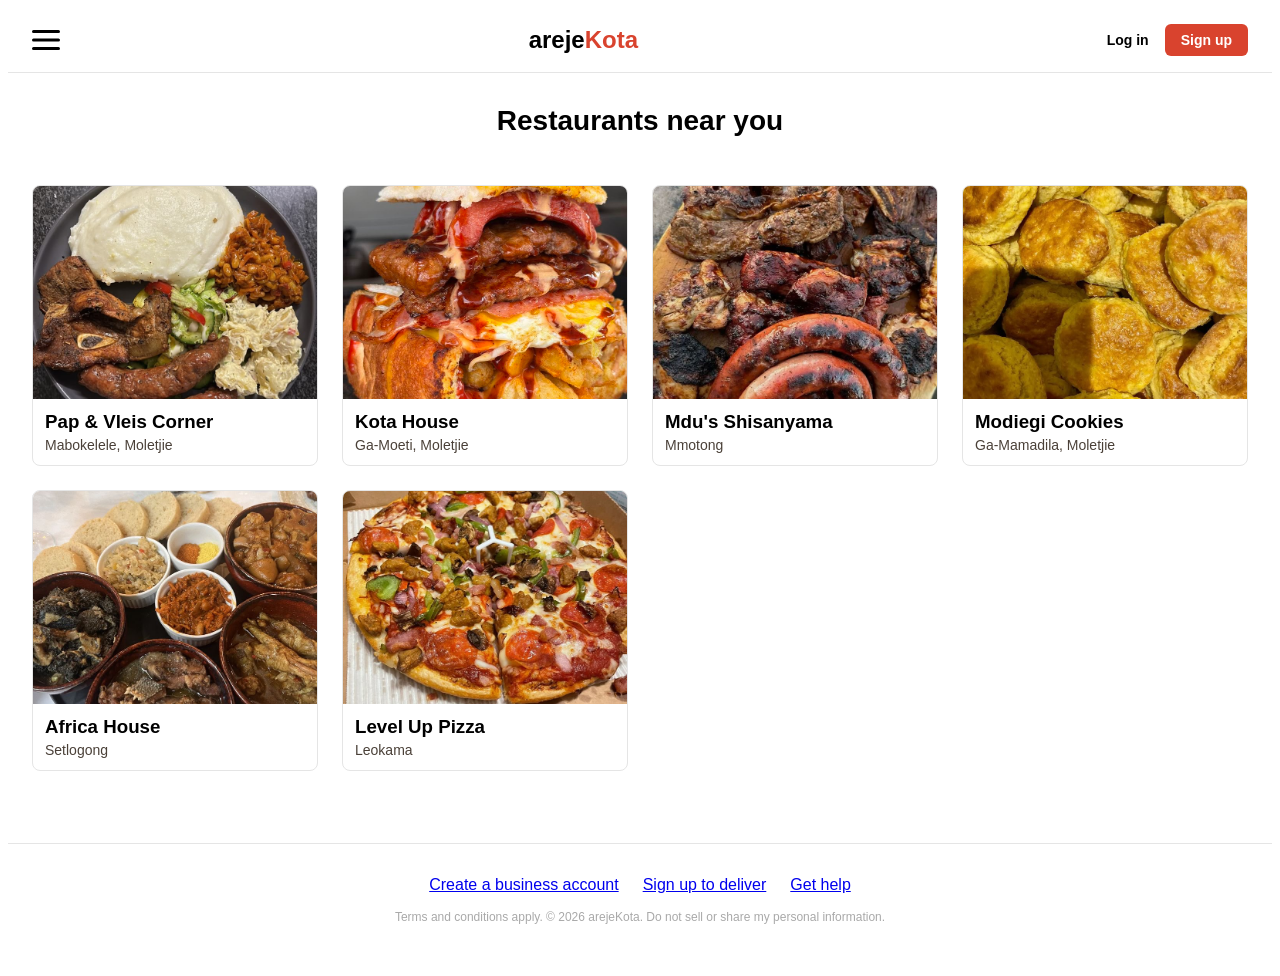
<file: index.html>
<!DOCTYPE html>
<html lang="en">
<head>
    <meta charset="UTF-8">
    <meta name="viewport" content="width=device-width, initial-scale=1.0">
    <title>arejeKota</title>

    <link rel = "stylesheet" href = "css/styles.css">
</head>
<body>

  <header class="site-header">
    <button class="menu-button" type="button">
      <svg class="menu-icon" viewBox="0 0 28 24" xmlns="http://www.w3.org/2000/svg">
        <rect y="2" width="28" height="3" rx="1.5" fill="currentColor"/>
        <rect y="10.5" width="28" height="3" rx="1.5" fill="currentColor"/>
        <rect y="19" width="28" height="3" rx="1.5" fill="currentColor"/>
     </svg>
   </button>


    <a href="#" class="wordmark">
      <span>areje</span><span class="wordmark-accent">Kota</span>
    </a>
    <!--Customer authentication links-->
    <nav class="auth-navigation">
      <a href="login.html" class="login-link">Log in</a>
      <a href="signup.html"class="signup-link">Sign up</a>
    </nav>


<!--Drop down menu hidden by default-->
    <nav class="mobile-menu" id="mobileMenu">
      <a href="signup.html" class="menu-signup-link">Sign up </a>
      <a href="login.html" class="login-outline">Login</a>
      <a href="register-business.html"class="business-link">Register your restaurant</a>
      <a href="#"class="business-link">Create a business account</a>
    </nav>


  </header>

  <!--Main Content-->
  <main>


  <!--Resturant List-->
  <section class="restaurant-grid">
    <h2 class="section-title">Restaurants near you</h2>

    <div class="grid-container">
        <article class="restaurant-card">
            <img src="images/pap-vleis-corner/cover.jpeg" alt="Pap & Vleis Corner" class="restaurant-image">
            <div class="restaurant-info">
                <h3 class="restaurant-name">Pap & Vleis Corner</h3>
                <p class="restaurant-area">Mabokelele, Moletjie</p>
            </div>
        </article>
         <article class="restaurant-card">
            <img src="images/kota-house/cover.jpeg" alt="Kota House" class="restaurant-image">
            <div class="restaurant-info">
                <h3 class="restaurant-name">Kota House</h3>
                <p class="restaurant-area">Ga-Moeti, Moletjie</p>
            </div>
        </article>
         <article class="restaurant-card">
            <img src="images/mdu-chishanyama/cover.jpeg" alt="Mdu's Shisanyama" class="restaurant-image">
            <div class="restaurant-info">
                <h3 class="restaurant-name">Mdu's Shisanyama</h3>
                <p class="restaurant-area">Mmotong</p>
            </div>
        </article>
         <article class="restaurant-card">
            <img src="images/modiegi-cookies/cover.jpeg" alt="Modiegi Cookies" class="restaurant-image">
            <div class="restaurant-info">
                <h3 class="restaurant-name">Modiegi Cookies</h3>
                <p class="restaurant-area">Ga-Mamadila, Moletjie</p>
            </div>
        </article>   
        <article class="restaurant-card">
            <img src="images/africa-house/cover.jpeg" alt="Africa House" class="restaurant-image">
            <div class="restaurant-info">
                <h3 class="restaurant-name">Africa House</h3>
                <p class="restaurant-area">Setlogong</p>
            </div>
        </article>

         <article class="restaurant-card">
            <img src="images/level-up-pizza/cover.jpeg" alt="Level Up Pizza" class="restaurant-image">
            <div class="restaurant-info">
                <h3 class="restaurant-name">Level Up Pizza </h3>
                <p class="restaurant-area">Leokama</p>
            </div>
        </article>
           
    </div>
</section>
  

  <section>
    <!--Map-->
  </section>

  </main>

  <footer class="site-footer">
    <div class="footer-links">
        <a href="register-business.html">Create a business account</a>
        <a href="#">Sign up to deliver</a>
        <a href="#">Get help</a>
    </div>
    <div class="footer-legal">
        <p>Terms and conditions apply. © 2026 arejeKota. Do not sell or share my personal information.</p>
    </div>
</footer>
  

  <script src =js/script.js></script>
  <script src="js/helpers.js"></script>
  <script src="js/api.js"></script>
  <script src="js/home.js"></script>


</body>
</html>
</file>
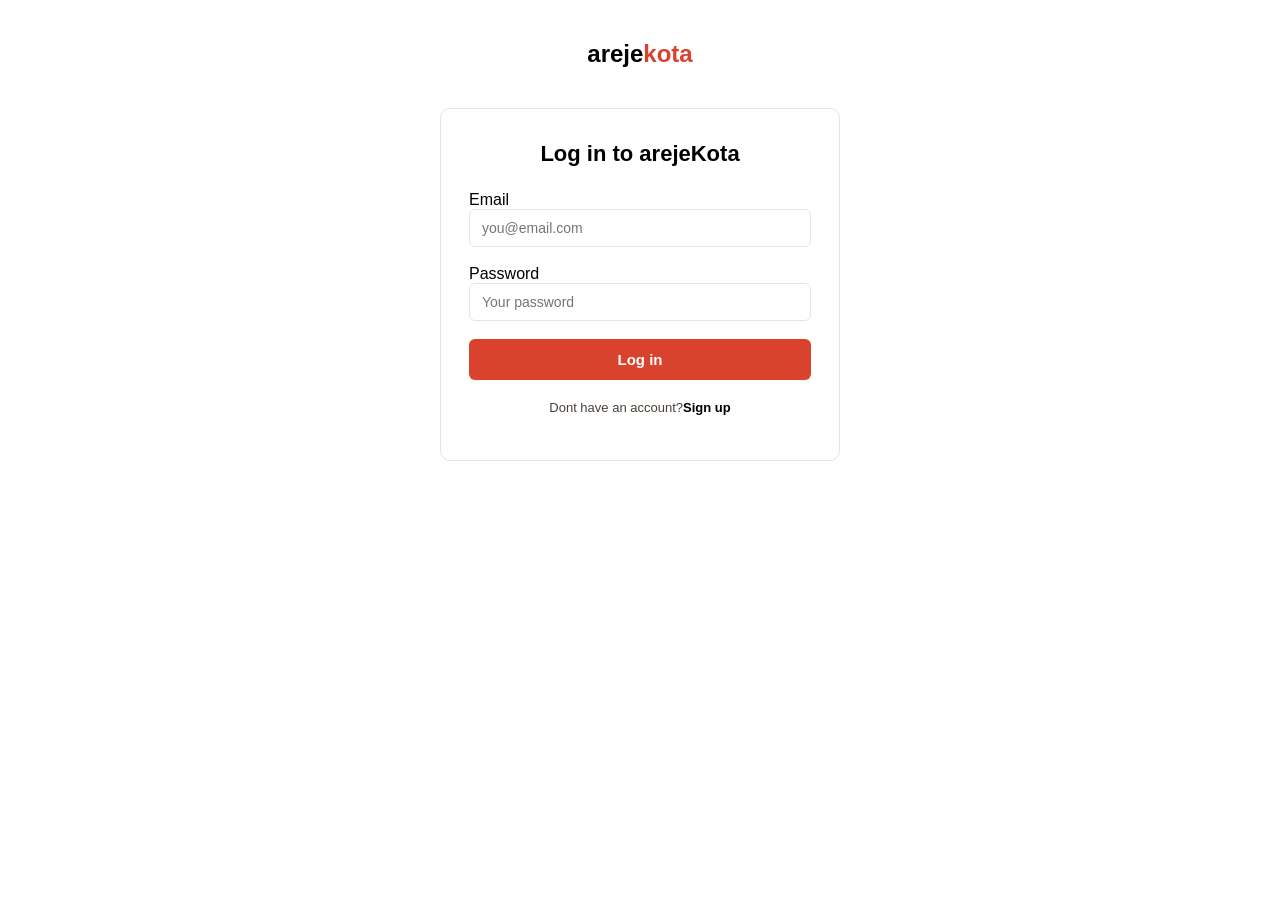
<file: login.html>
<!DOCTYPE html>
<html lang="en">

  <head>
    <meta charset ="UTF-8">
    <meta name ="viewport" content ="width=device-width,initial-scale=1.0">
    <title>arejeKota - Log in</title>
    <link rel ="stylesheet" href ="css/styles.css">

  </head>
  <body>
    <a href="index.html" class="wordmark signup-wordmark">
      <span>areje</span><span class="wordmark-accent">kota</span>
    </a>
    <div class="signup-card">
      <h1>Log in to arejeKota</h1>


      <form>
        <label for="email">Email</label>
        <input type="text" id="email" name="email" placeholder="you@email.com">

        <label for="password">Password</label>
        <input type="text" id="password" name="password" placeholder="Your password">

        <button type="submit" class="submit-btn">Log in</button>

        <p class="login-hint">Dont have an account?<a href="signup.html">Sign up</a></p>
      </form>

    </div>
  </body>
</html>
</file>
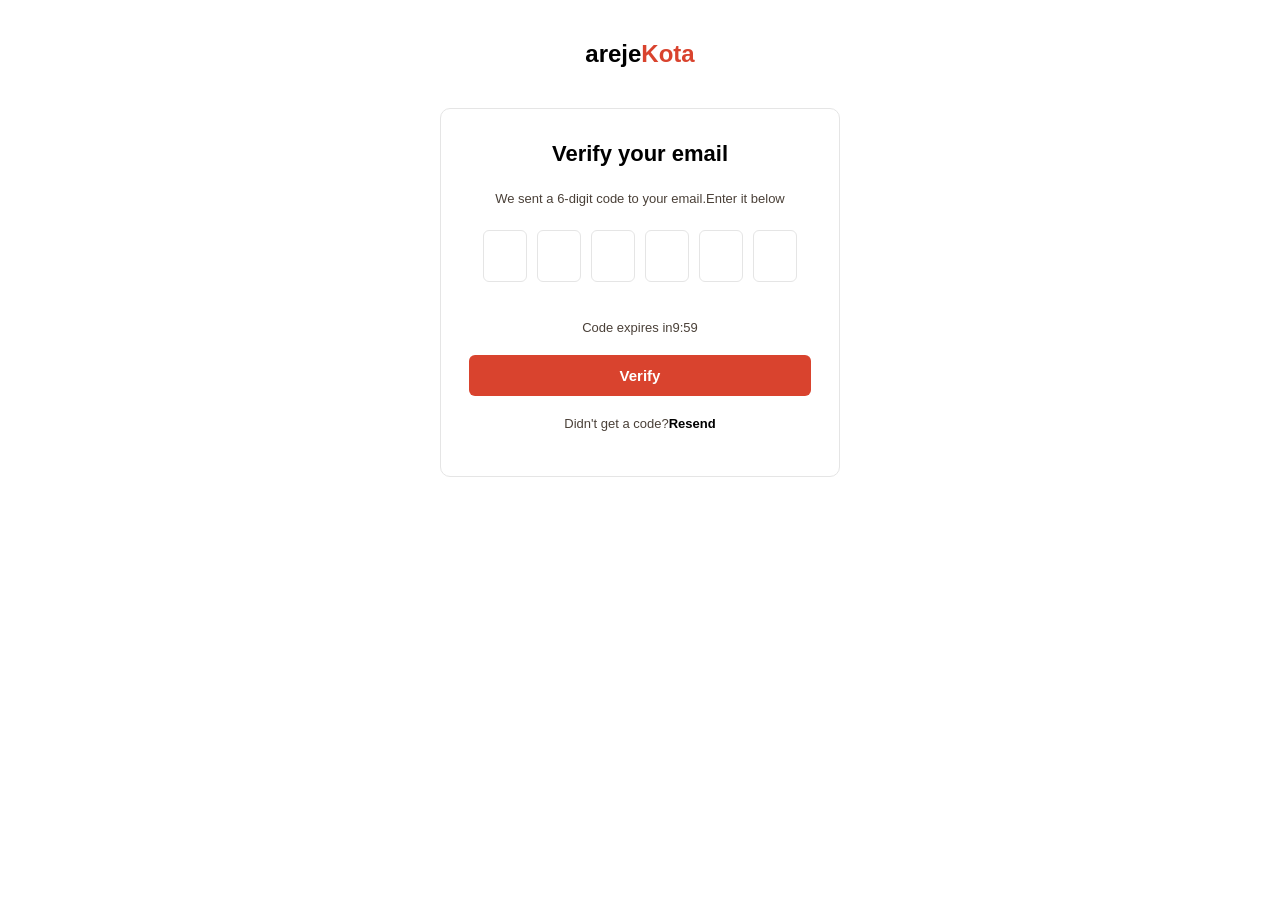
<file: otp.html>
<!DOCTYPE html>
<html lang="en">
  <head>
    <meta charset ="UTF-8">
    <meta name ="viewport" content ="width=device-width,initial-scale=1.0">
    <title>arejeKota - Verify your email</title>
    <link rel ="stylesheet" href ="css/styles.css">
  </head>

  <body>

    <a href="index.html"class="wordmark signup-wordmark">
      <span>areje</span><span class="wordmark-accent">Kota</span>
    </a>
    <div class="signup-card">
      <h1>Verify your email</h1>
      <p class="otp-subtext">We sent  a 6-digit code to your email.Enter it below</p>

      <div class="otp-inputs">
        <input type="text" maxlength="1" class="otp-box">
        <input type="text" maxlength="1" class="otp-box">
        <input type="text" maxlength="1" class="otp-box">
        <input type="text" maxlength="1" class="otp-box">
        <input type="text" maxlength="1" class="otp-box">
        <input type="text" maxlength="1" class="otp-box">
      </div>


      <p class="otp-timer">Code expires in<span id="countdown">10:00</span></p>
      <button type="submit" class="submit-btn">Verify</button>
      <p class="login-hint">Didn't get a code?<a href="#" id="resendLink">Resend</a></p>

    </div>
    
    <script src="js/script.js"></script>


  </body>
</html>
</file>
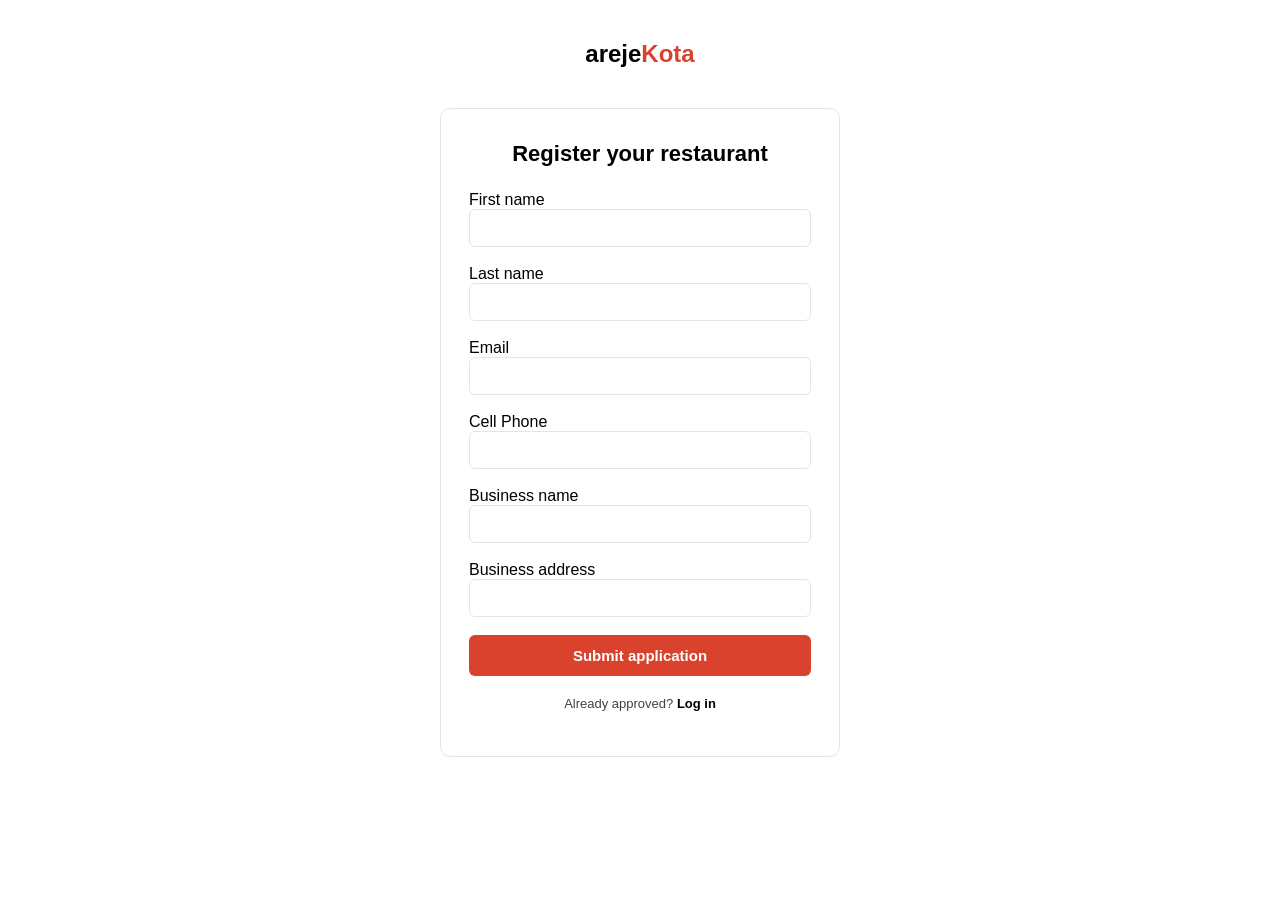
<file: register-business.html>
<!DOCTYPE html>
<html lang="en">

<head>
    <meta charset="UTF-8">
    <meta name="viewport" content="width=device-width, initial-scale=1.0">
    <title>arejeKota - Register your restaurant</title>
    <link rel="stylesheet" href="css/styles.css">
</head>

<body>

    <a href="index.html" class="wordmark signup-wordmark">
        <span>areje</span><span class="wordmark-accent">Kota</span>
    </a>

    <div class="signup-card">
        <h1>Register your restaurant</h1>

        <form id="registerRestaurantForm">
            <label for="firstName">First name</label>
            <input type="text" id="firstName" name="firstName" required>

            <label for="lastName">Last name</label>
            <input type="text" id="lastName" name="lastName" required>

            <label for="email">Email</label>
            <input type="email" id="email" name="email" required>
            
            <label for="cellphone">Cell Phone</label>
            <input type="cellphone"id="cellphone" name="cellphone" required>

            <label for="businessName">Business name</label>
            <input type="text" id="businessName" name="businessName" required>

            <label for="address">Business address</label>
            <input type="text" id="address" name="address" required>

            <button type="submit" class="submit-btn">Submit application</button>
        </form>

        <p class="login-hint">Already approved? <a href="login.html">Log in</a></p>
    </div>

</body>
</html>
</file>
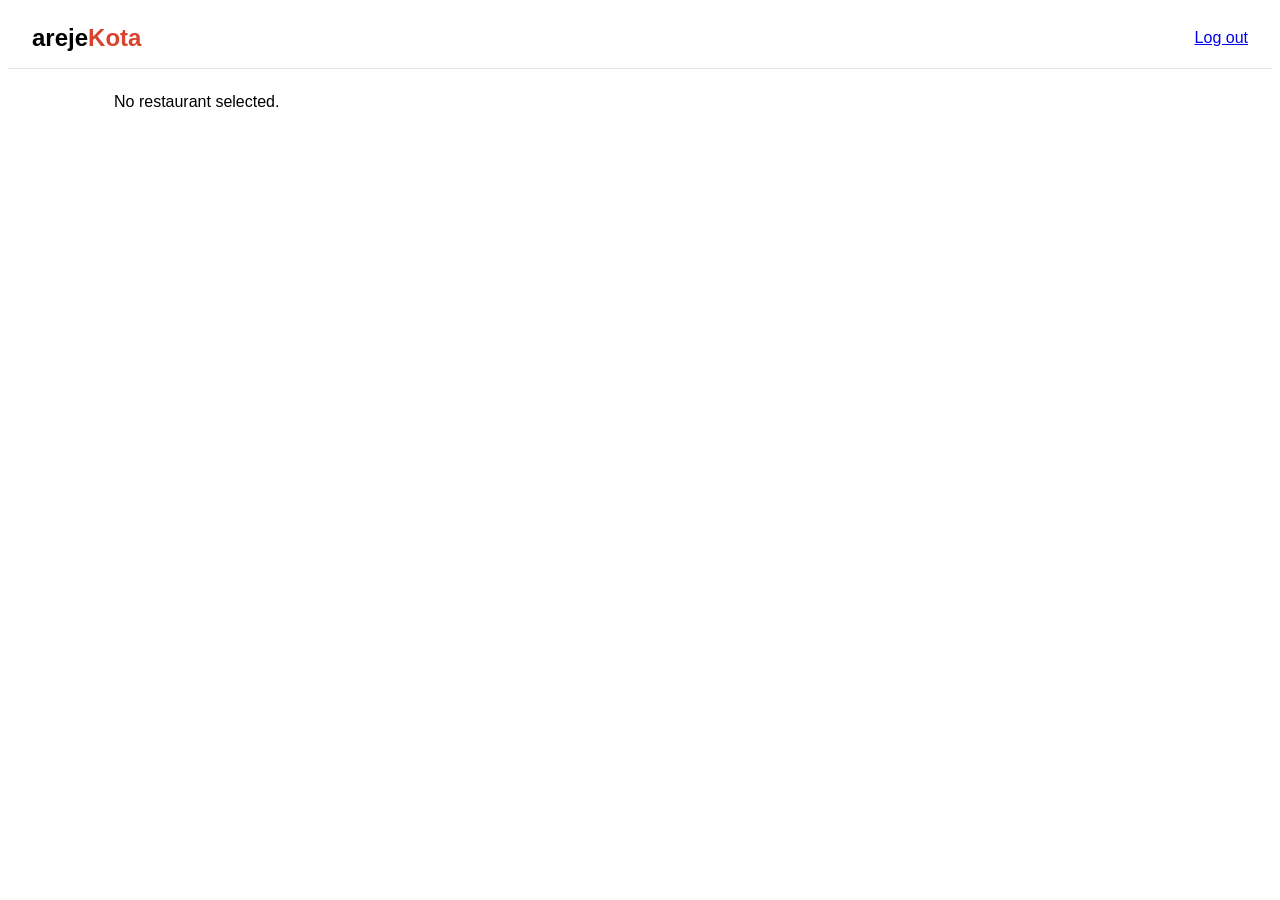
<file: restaurant.html>
<!DOCTYPE html>
<html lang="en">

<head>
    <meta charset="UTF-8">
    <meta name="viewport" content="width=device-width, initial-scale=1.0">
    <title>arejeKota</title>
    <link rel="stylesheet" href="css/styles.css">
</head>

<body>

    <header class="site-header">
        <a href="index.html" class="wordmark">
            <span>areje</span><span class="wordmark-accent">Kota</span>
        </a>
        <a href="index.html" class="logout-link">Log out</a>
    </header>

    <main>
        <section class="restaurant-header">
            <h1 id="restaurantTitle" class="restaurant-title"></h1>
            <p id="restaurantDetails" class="restaurant-details"></p>
        </section>

        <nav id="categoryBar" class="category-bar"></nav>

        <div id="menuContainer" class="menu-container"></div>
    </main>

    <script src="js/helpers.js"></script>
    <script src="js/api.js"></script>
    <script src="js/restaurant.js"></script>
</body>

</html>
</file>
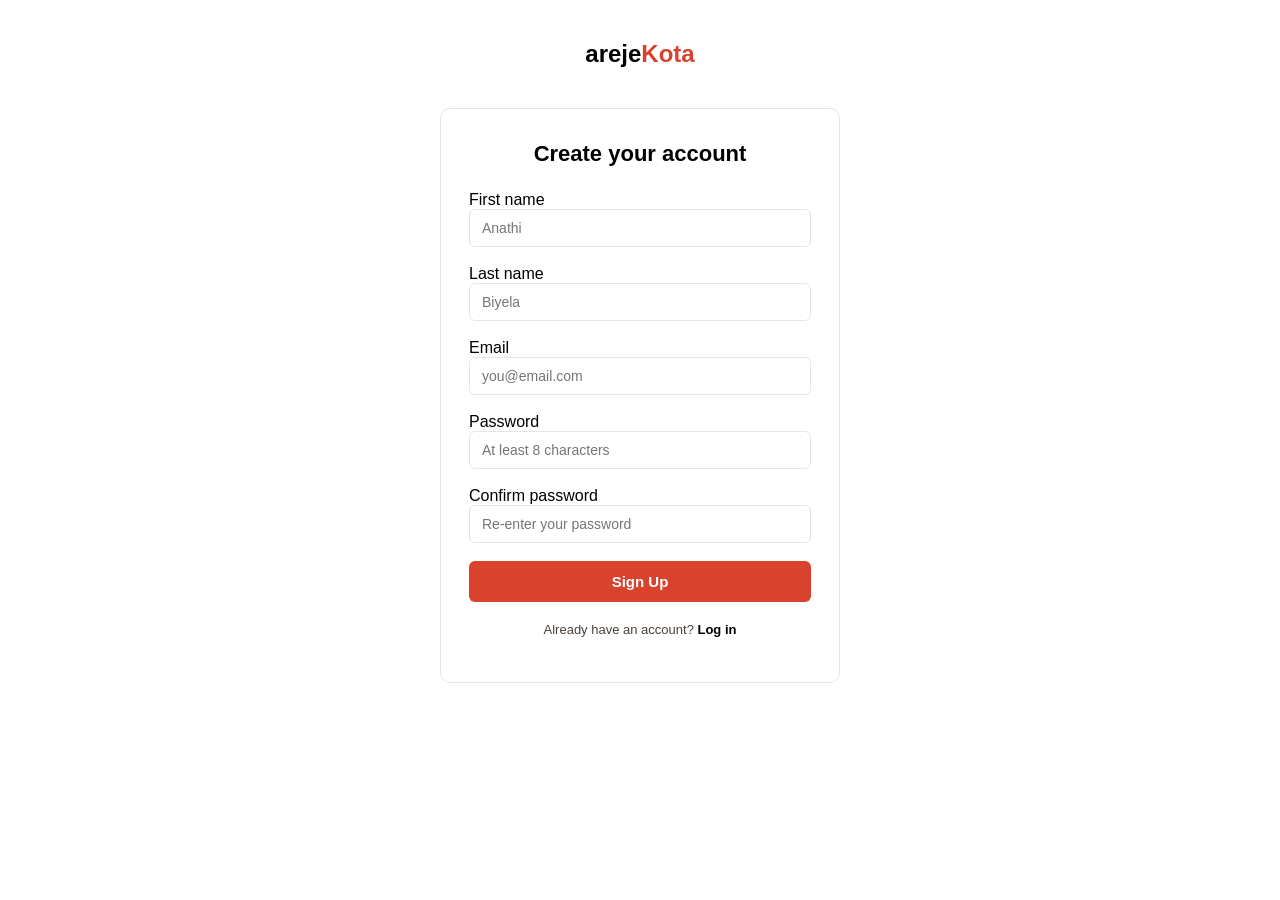
<file: signup.html>
<!DOCTYPE html>
<html lang="en">
  <head>
    <meta charset ="UTF-8">
    <meta name ="viewport" content ="width=device-width,initial-scale=1.0">
    <title>arejeKota Sign-up</title>
    <link rel ="stylesheet" href ="css/styles.css">
  </head>

  <body>
    <a href="index.html"class="wordmark signup-wordmark">
      <span>areje</span><span class="wordmark-accent">Kota</span>
    </a>
    <div class="signup-card">
      <h1>Create your account</h1>

      <form>
        <label for="firstName">First name</label>
        <input type="text" id="firstName" name="FirstName" placeholder="Anathi">

        <label for="lastName">Last name</label>
        <input type="text" id="lastName" name="LastName" placeholder="Biyela">

        <label for="email">Email</label>
        <input type="text" id="email" name="email" placeholder="you@email.com">

        <label for="password">Password</label>
        <input type="text" id="password" name="password"placeholder="At least 8 characters">
        

        <label for="confirmPassword">Confirm password</label>
        <input type ="text" id="cofirmPassword" name="confirmPassword" placeholder="Re-enter your password">
        
        <button type="submit"class="submit-btn">Sign Up</button>

      </form>

      <p class="login-hint">Already have an account? <a href="login.html">Log in</a></p>

    </div>
  </body>

</html>
</file>
<file: css/styles.css>
/*Global*/
*{
    box-sizing :border-box;
}
body {
    background-color: #FFFFFF;
    color: #000000;
    font-family: Arial, sans-serif;
    animation: fadeIn 0.3s ease-in;
}
@keyframes fadeIn{
    from {opacity : 0;}
    to {opacity : 1;}
}


/* Header*/

.site-header {
    display: flex;
    align-items: center;
    justify-content: space-between;

    padding: 16px 24px;
    border-bottom: 1px solid #E5E5E5;
    position: relative;
}


/* Hamburger menu button */

.menu-button {
    display: flex;
    align-items: center;
    justify-content: center;

    border: none;
    background: transparent;
    color: #000000;

    cursor: pointer;
    padding: 0;
}

.menu-icon {
    width: 28px;
    height: 24px;
}


/* Wordmark: "areje" in black, "Kota" in red */

.wordmark {
    color: #000000;
    font-size: 24px;
    font-weight: bold;
    text-decoration: none;
}

.wordmark-accent {
    color: #D9432E;
}


/* Log in / Sign up (header versions) */

.auth-navigation {
    display: flex;
    align-items: center;
    gap: 16px;
}

.login-link {
    color: #000000;
    text-decoration: none;
    font-size: 14px;
    font-weight: 600;
}

.login-link:hover {
    color: #D9432E;
}

.signup-link {
    background-color: #D9432E;
    color: #FFFFFF;
    text-decoration: none;
    font-size: 14px;
    font-weight: 600;
    padding: 8px 16px;
    border-radius: 6px;
}

.signup-link:hover {
    background-color:#000000;
    color: #FFFFFF;
}


/* Dropdown / slide-in menu*/

.mobile-menu {
    display: none;
    flex-direction: column;
    gap: 12px;

    height: 100vh;
    width: 280px;

    position: fixed;
    top: 0;
    left: 0;

    background-color: #FFFFFF;
    border-right: 1px solid #E5E5E5;
    box-shadow: 2px 0 12px rgba(0, 0, 0, 0.15);
    padding: 24px;
    z-index: 999;
}

.menu-signup-link {
    display: block;
    text-align: center;

    background-color: #D9432E;
    color: #FFFFFF;
    text-decoration: none;

    font-size: 14px;
    font-weight: 600;
    padding: 8px 16px;
    border-radius: 6px;
}

.menu-signup-link:hover {
    background-color: #000000;
}

.login-outline {
    display: block;
    text-align: center;

    background-color: #FFFFFF;
    color: #000000;
    border: 1px solid #000000;

    text-decoration: none;
    font-size: 14px;
    font-weight: 600;
    padding: 8px 16px;
    border-radius: 6px;
}

.login-outline:hover {
    background-color: #000000;
    color: #FFFFFF;
}

.business-link {
    display: block;
    color: #4A4038;
    text-decoration: none;
    font-size: 14px;
    font-weight: 600;
    padding: 8px 16px;
}

.business-link:hover {
    color: #000000;
    text-decoration: underline;
}

/* Restaurant Grid styles*/

.grid-container {
    display: grid;
    grid-template-columns: repeat(4, 1fr);
    gap: 24px;
    padding: 24px;
    
}

.restaurant-card {
    border: 1px solid #E5E5E5;
    border-radius: 8px;
    overflow: hidden;
}

.restaurant-image {
    width: 100%;
    aspect-ratio: 4/3;
    object-fit: cover;
    display: block;
}

.restaurant-name {
    padding: 12px;
    margin: 0;
}

@media (max-width: 700px) {
    .grid-container {
        grid-template-columns: 1fr;
    }
}

.restaurant-area{
  padding: 0 12px 12px 12px;
  margin : 0 ;
  font-size : 14px;
  color:#4A4038;
}

.restaurant-name{
  padding:12px 12px 4px 12px;
  margin:0;


}

.section-title{
    text-align:center;
    font-size:28px;
    margin: 32px 0 24px 0 ;
}

.site-footer{
    border-top:1px solid #E5E5E5;
    padding: 32px 24px;
    margin-top : 48px;
}

.footer-links{
    display:flex;
    justify-content:center;
    gap: 24px;
    margin-bottom:16px;
}
.footer-inks a {
    color:#000000;
    text-decoration: none;
    font-size:14px;
    font-weight:600;
}
.footer-links a:hover{
    color : #D9432E;
}

.footer-legal {
    text-align :center;
}
.footer-legal p {
    color:#A9A9A9;
    font-size:12px;
}

/* Sign up page Styling*/

.signup-wordmark{
    display:block;
    text-align:center;
    margin-top:40px;
}

.signup-card{
    max-width:400px;
    margin:40px auto;
    padding:32px 28px;
    border: 1px solid #E5E5E5;
    border-radius:10px;
}

.signup-card h1{
    font-size:22px;
    margin: 0 0 24px 0;
    text-align: center;

}

.signup-card-label{
    display:block;
    font-size:13px;
    font-weight:600;
    margin-bottom:6px;
}
.signup-card input{
    width:100%;
    padding: 10px 12px;
    margin-bottom: 18px;
    border: 1px solid #E5E5E5;
    border-radius: 6px;
    font-size:14px;
    font-family:Arial , sans-serif;
}

.signup-card input:focus{
    outline:none;
    border: color #000000;
}

.submit-btn{
    width:100%;
    background-color:#D9432E;
    color:#FFFFFF;
    border:none;
    border-radius:6px;
    padding:12px;
    font-size:15px;
    font-weight:600;
    cursor:pointer;
}

.submit-btn:hover{
    background-color:#000000;
}

.login-hint{
    text-align:center;
    font-size:13px;
    color:#4A4038;
    margin-top: 20px;

}

.login-hint a {
    color:#000000;
    font-weight:600;
    text-decoration:none;
}

.login-hint a:hover{
    color: #d9d9d9
}

/*Verify Email*/

.otp-subtext {
    text-align: center;
    font-size: 13px;
    color: #4A4038;
    margin-bottom: 24px;
}

.otp-inputs {
    display: flex;
    flex-direction: row;
    justify-content: center;
    gap: 10px;
    margin-bottom: 20px;
    margin-left:12px;
    margin-right:12px;
}

.otp-box {
    width: 44px;
    height: 52px;
    text-align: center;
    font-size: 20px;
    border: 1px solid #E5E5E5;
    border-radius: 6px;
    flex: none;
}

.otp-box:focus {
    outline: none;
    border-color: #000000;
}

.otp-timer {
    text-align: center;
    font-size: 13px;
    color: #4A4038;
    margin-bottom: 20px;
}

.signup-card .otp-box{
    width:44px;
}


/* Restaurant stlyles*/


html {
    scroll-behavior: smooth;
}

.restaurant-section,
.menu-container {
    max-width: 1100px;
    margin: 0 auto;
    padding: 0 24px;
}

.card-grid {
    display: grid;
    grid-template-columns: repeat(auto-fill, minmax(260px, 1fr));
    gap: 24px;
}

.card {
    display: block;
    color: #000000;
    text-decoration: none;
    border: 1px solid #E5E5E5;
    border-radius: 10px;
    overflow: hidden;
}

.card:hover {
    border-color: #000000;
}

.card-image-wrapper {
    position: relative;
}

.card-image {
    display: block;
    width: 100%;
    height: 170px;
    object-fit: cover;
    background-color: #E5E5E5;
}

.card-body {
    padding: 16px;
}

.card-title {
    font-size: 16px;
    margin: 0 0 6px 0;
}

.card-text {
    color: #4A4038;
    font-size: 13px;
    margin: 0;
}

.card-price {
    color: #D9432E;
    font-size: 15px;
    font-weight: 600;
    margin: 0;
}

.card-badge {
    position: absolute;
    top: 12px;
    left: 12px;
    background-color: #000000;
    color: #FFFFFF;
    font-size: 12px;
    font-weight: 600;
    padding: 4px 10px;
    border-radius: 6px;
}

.add-button {
    position: absolute;
    bottom: 12px;
    right: 12px;
    width: 40px;
    height: 40px;
    background-color: #FFFFFF;
    border: 1px solid #E5E5E5;
    border-radius: 50%;
    font-size: 20px;
    cursor: pointer;
}

.add-button:hover {
    background-color: #D9432E;
    color: #FFFFFF;
}

.category-bar {
    display: flex;
    flex-wrap: wrap;
    gap: 8px;
    max-width: 1100px;
    margin: 24px auto 0 auto;
    padding: 0 24px;
}

.category-link {
    padding: 8px 16px;
    border: 1px solid #E5E5E5;
    border-radius: 20px;
    color: #000000;
    text-decoration: none;
    font-size: 14px;
    font-weight: 600;
}

.category-link:hover {
    background-color: #000000;
    border-color: #000000;
    color: #FFFFFF;
}

.category-title {
    font-size: 24px;
    margin: 32px 0 16px 0;
}
</file>
